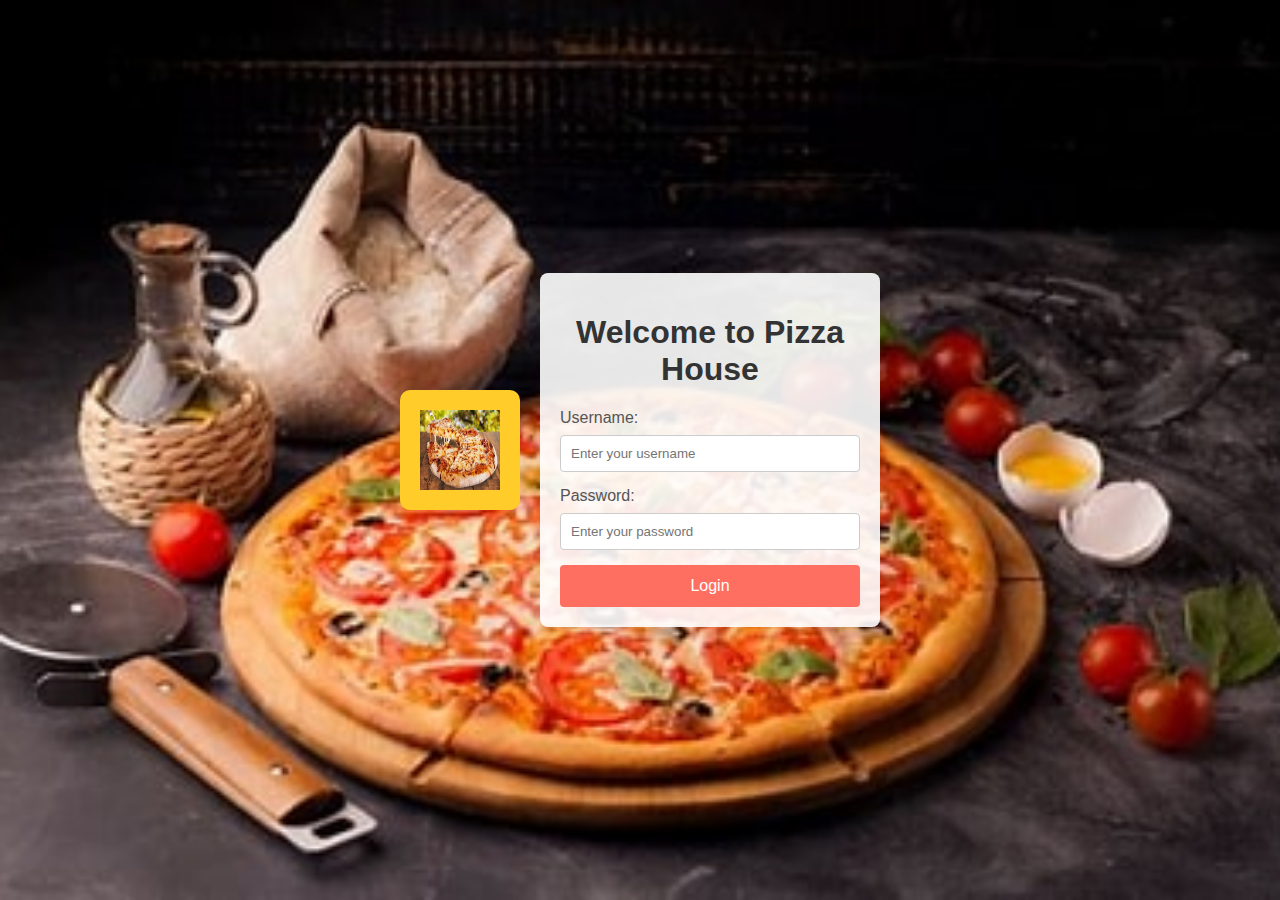
<file: index.html>
<!DOCTYPE html>
<html lang="en">
<head>
    <meta charset="UTF-8">
    <meta name="viewport" content="width=device-width, initial-scale=1.0">
    <link rel="stylesheet" href="styles.css">
    <title>Pizza House Access Control</title>
</head>
<body>
    <div class="container">
        <div class="pizza-box">
            <img src="pizza-icon.png" alt="Pizza House Logo">
        </div>
        <div class="login-container">
            <h1>Welcome to Pizza House</h1>
            <label for="username">Username:</label>
            <input type="text" id="username" placeholder="Enter your username">
 
            <label for="password">Password:</label>
            <input type="password" id="password" placeholder="Enter your password">
 
            <button onclick="login()">Login</button>
        </div>
    </div>
 
    <script src="script.js"></script>
</body>
</html>
</file>
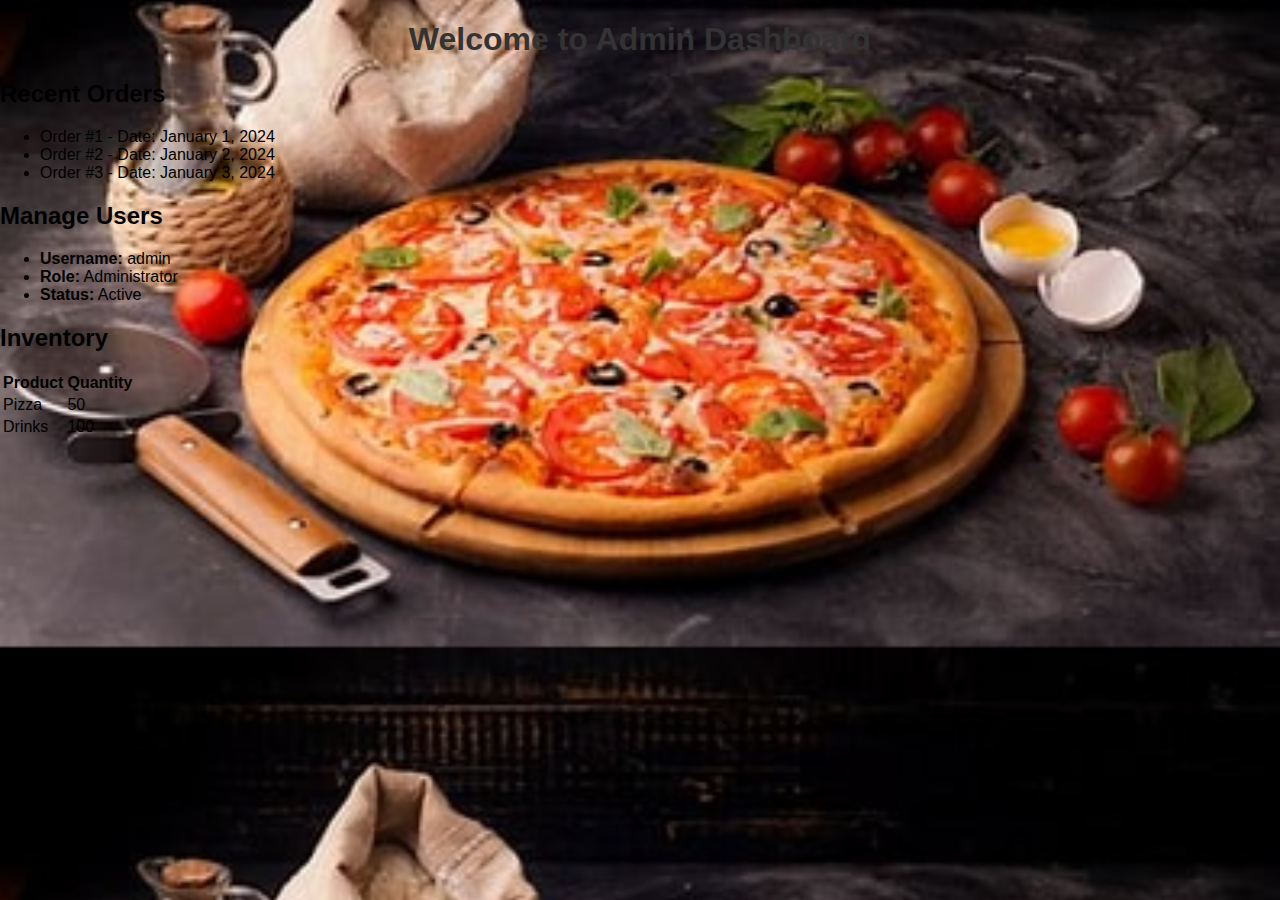
<file: admin-dashboard.html>
<!DOCTYPE html>
<link rel="stylesheet" href="styles.css">
<html lang="en">
<head>
    <meta charset="UTF-8">
    <meta name="viewport" content="width=device-width, initial-scale=1.0">
    <title>Admin Dashboard</title>
</head>
<body>
    <h1>Welcome to Admin Dashboard</h1>
    <h2>Recent Orders</h2>
    <ul>
        <li>Order #1 - Date: January 1, 2024</li>
        <li>Order #2 - Date: January 2, 2024</li>
        <li>Order #3 - Date: January 3, 2024</li>
    </ul>
    
    <h2>Manage Users</h2>
    <ul>
        <li><strong>Username:</strong> admin</li>
        <li><strong>Role:</strong> Administrator</li>
        <li><strong>Status:</strong> Active</li>
        <!-- Add more users here -->
    </ul>
    
    <h2>Inventory</h2>
    <table>
        <thead>
            <tr>
                <th>Product</th>
                <th>Quantity</th>
            </tr>
        </thead>
        <tbody>
            <tr>
                <td>Pizza</td>
                <td>50</td>
            </tr>
            <tr>
                <td>Drinks</td>
                <td>100</td>
            </tr>
            <!-- Add more inventory items here -->
        </tbody>
    </table>
</body>
</html>
</file>
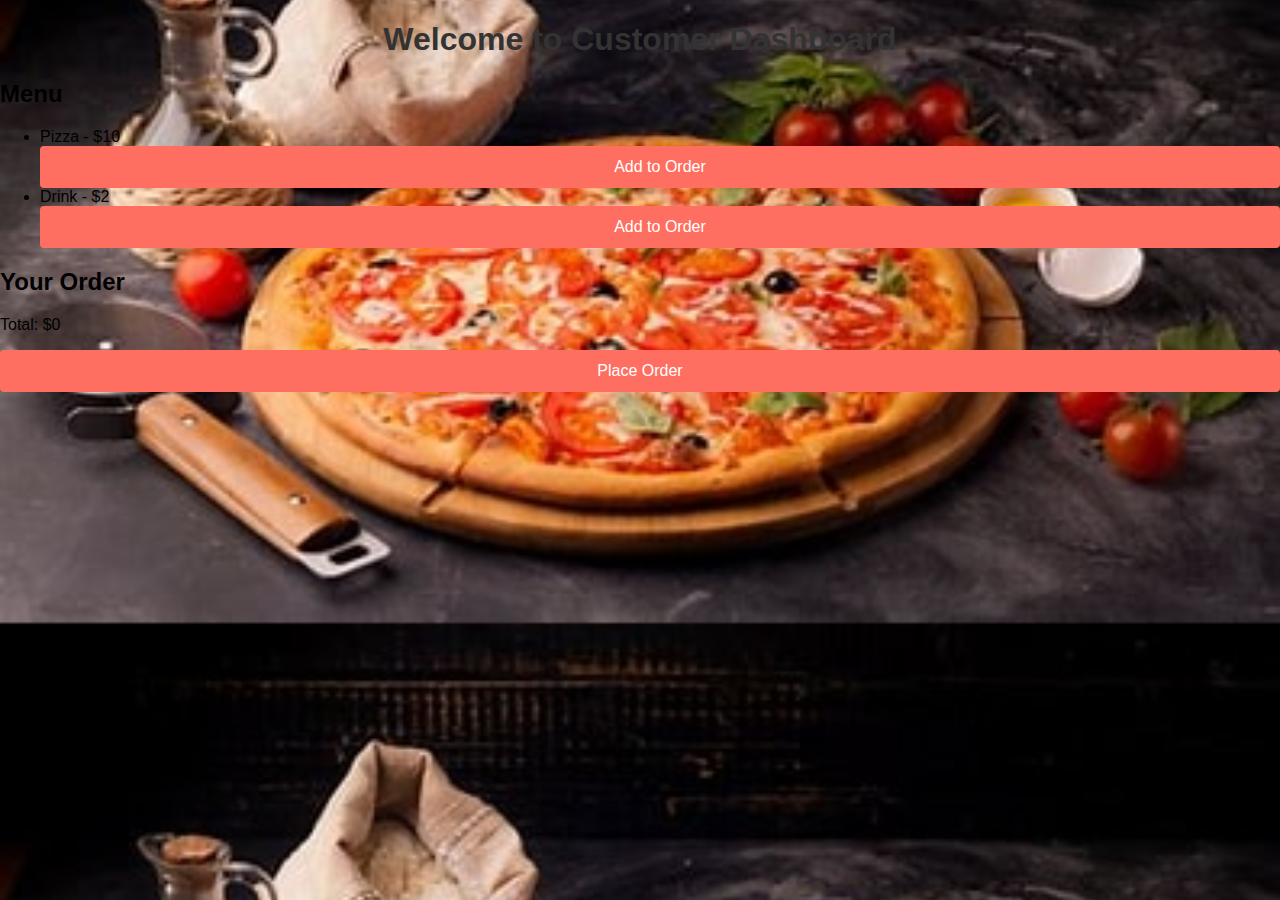
<file: customer-dashboard.html>
<!DOCTYPE html>
<link rel="stylesheet" href="styles.css">

<html lang="en">
<head>
    <meta charset="UTF-8">
    <meta name="viewport" content="width=device-width, initial-scale=1.0">
    <title>Customer Dashboard</title>
</head>
<body>
    <h1>Welcome to Customer Dashboard</h1>
    
    <h2>Menu</h2>
    <ul id="menu">
        <li>Pizza - $10 <button onclick="addItem('Pizza', 10)">Add to Order</button></li>
        <li>Drink - $2 <button onclick="addItem('Drink', 2)">Add to Order</button></li>
        <!-- Add more menu items here -->
    </ul>
    
    <h2>Your Order</h2>
    <ul id="order-list">
        <!-- Customer's order items will be displayed here -->
    </ul>
    
    <p>Total: $<span id="total">0</span></p>
    
    <button onclick="placeOrder()">Place Order</button>

    <script>
        let order = [];
        let total = 0;

        function addItem(item, price) {
            order.push({ item, price });
            total += price;
            updateOrderList();
            updateTotal();
        }

        function removeItem(index) {
            total -= order[index].price;
            order.splice(index, 1);
            updateOrderList();
            updateTotal();
        }

        function updateOrderList() {
            const orderList = document.getElementById('order-list');
            orderList.innerHTML = '';
            order.forEach((item, index) => {
                const listItem = document.createElement('li');
                listItem.textContent = `${item.item} - $${item.price} `;
                const deleteButton = document.createElement('button');
                deleteButton.textContent = 'Delete';
                deleteButton.onclick = () => removeItem(index);
                listItem.appendChild(deleteButton);
                orderList.appendChild(listItem);
            });
        }

        function updateTotal() {
            document.getElementById('total').textContent = total.toFixed(2);
        }

        function placeOrder() {
            // Here you can implement logic to send the order to the backend
            console.log('Placing order:', order);
            console.log('Total:', total);
            // After placing the order, you can clear the order list and reset the total
            order = [];
            total = 0;
            updateOrderList();
            updateTotal();
            alert('Your order has been placed!');
        }
    </script>
</body>
</html>
</file>
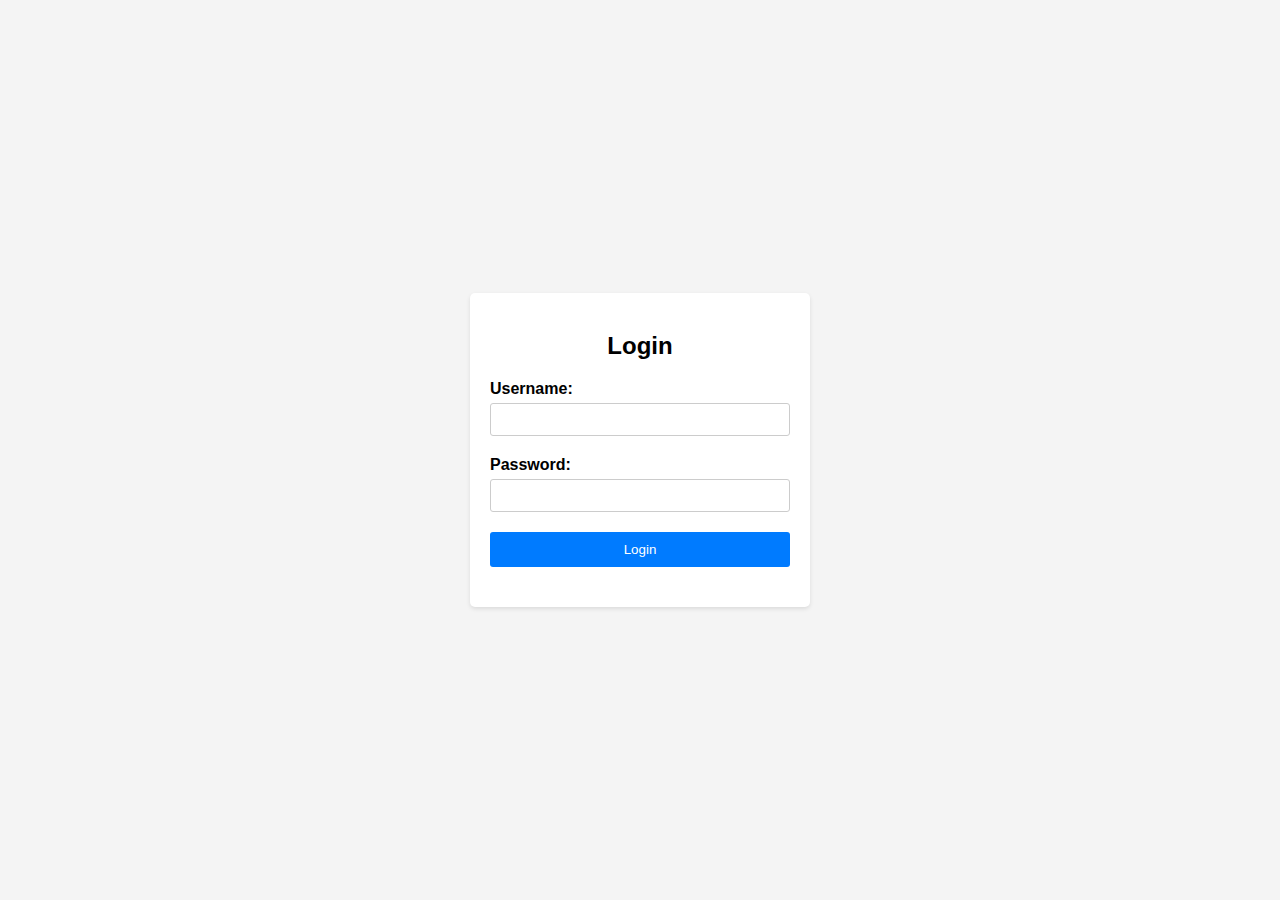
<file: login.html>
<!DOCTYPE html>
<html lang="en">
<head>
    <meta charset="UTF-8">
    <meta name="viewport" content="width=device-width, initial-scale=1.0">
    <title>Login Page</title>
    <style>
        body {
            font-family: Arial, sans-serif;
            background-color: #f4f4f4;
            margin: 0;
            padding: 0;
            display: flex;
            justify-content: center;
            align-items: center;
            height: 100vh;
        }
        
        .login-container {
            background-color: #fff;
            padding: 20px;
            border-radius: 5px;
            box-shadow: 0 2px 4px rgba(0, 0, 0, 0.1);
            width: 300px;
        }
        
        h2 {
            text-align: center;
            margin-bottom: 20px;
        }
        
        .input-group {
            margin-bottom: 20px;
        }
        
        .input-group label {
            display: block;
            font-weight: bold;
            margin-bottom: 5px;
        }
        
        .input-group input[type="text"],
        .input-group input[type="password"] {
            width: 100%;
            padding: 8px;
            border-radius: 3px;
            border: 1px solid #ccc;
            box-sizing: border-box;
        }
        
        .input-group input[type="submit"] {
            width: 100%;
            padding: 10px;
            border-radius: 3px;
            border: none;
            background-color: #007bff;
            color: #fff;
            cursor: pointer;
        }
        
        .input-group input[type="submit"]:hover {
            background-color: #0056b3;
        }
    </style>
</head>
<body>
    <div class="login-container">
        <h2>Login</h2>
        <form action="#" method="post">
            <div class="input-group">
                <label for="username">Username:</label>
                <input type="text" id="username" name="username" required>
            </div>
            <div class="input-group">
                <label for="password">Password:</label>
                <input type="password" id="password" name="password" required>
            </div>
            <div class="input-group">
                <input type="submit" value="Login">
            </div>
        </form>
    </div>
</body>
</html>
</file>
<file: styles.css>
body {
    font-family: 'Segoe UI', Tahoma, Geneva, Verdana, sans-serif;
    margin: 0;
    padding: 0;
    background-color: #debd00;
    background-image: url('pizza-back.png'); /* Add your background image path here */
    background-size: cover;
    background-position: center;
}

.container {
    display: flex;
    justify-content: center;
    align-items: center;
    height: 100vh;
}

.pizza-box {
    padding: 20px;
    background-color: #ffcc29;
    border-radius: 10px;
    margin-right: 20px;
    box-shadow: 0 0 20px rgba(0, 0, 0, 0.1);
}

.pizza-box img {
    width: 80px;
    height: 80px;
    display: block;
    margin: 0 auto;
}

.login-container {
    width: 300px;
    background-color: rgba(255, 255, 255, 0.9); /* Adding transparency */
    padding: 20px;
    border-radius: 8px;
    box-shadow: 0 0 20px rgba(0, 0, 0, 0.1);
}

h1 {
    text-align: center;
    color: #333;
}

label {
    display: block;
    margin-bottom: 8px;
    color: #555;
}

input {
    width: 100%;
    padding: 10px;
    margin-bottom: 15px;
    box-sizing: border-box;
    border: 1px solid #ccc;
    border-radius: 4px;
}

button {
    background-color: #ff6f61;
    color: white;
    padding: 12px;
    border: none;
    border-radius: 4px;
    cursor: pointer;
    width: 100%;
    font-size: 16px;
    transition: background-color 0.3s ease;
}

button:hover {
    background-color: #e45746;
}
</file>
